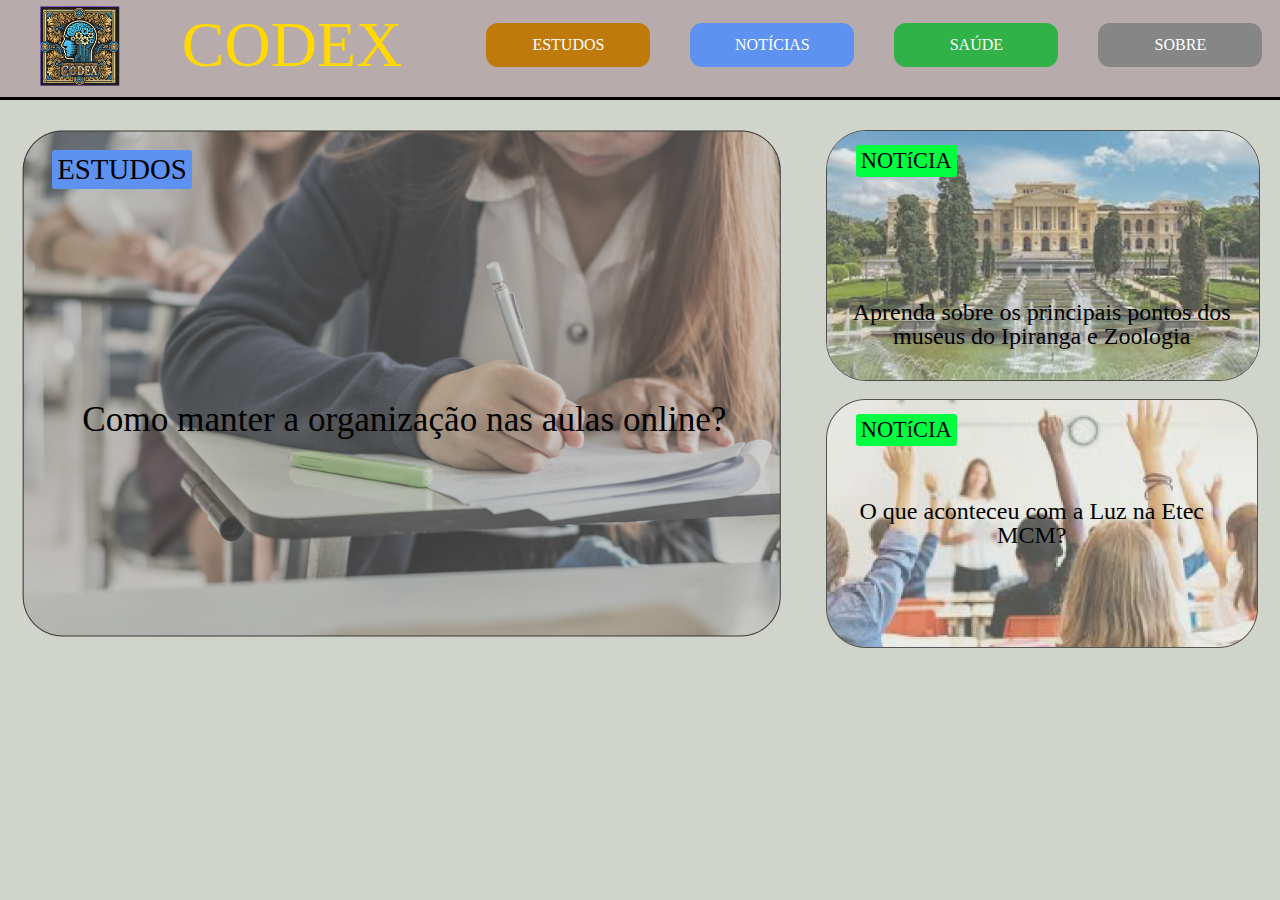
<file: index.html>
<!DOCTYPE html>
<html lang="pt-br">
<head>
    <meta charset="UTF-8">
    <meta name="viewport" content="width=device-width, initial-scale=1.0">
    <title>CODAX</title>
    <link rel="stylesheet" href="reset.css">
    <link rel="stylesheet" href="style.css">
    
</head>
<body>
        <header>
            <div class="cabecalho">
                <div class="logos">
                    <a href="index.html" class="logo">
                        <img src="img/logo.png" alt="logo CODAX" class="imag">
                    </a>
                    <a href="index.html">
                        <div class="codax">
                            <h1>CODEX</h1>
                        </div>
                    </a>
                </div>
                <div class="titulos">
                    <a class="estudoshtml" href="titulos/estudos.html">
                        <div class="estudos">
                            <h1>ESTUDOS</h1>
                        </div>
                    </a>
                    <a class="noticiashmtl" href="titulos/noticias.html">
                    <div class="noticais">
                        <h1>NOTÍCIAS</h1>
                    </div>
                    </a>
                    <a class="saudehtml" href="titulos/saude.html">
                    <div class="saude">
                        <h1>SAÚDE</h1>
                    </div>
                    </a>
                    <a class="sobrehtml" href="sobre.html">
                        <div class="sobre">
                            <h1>SOBRE</h1>
                        </div>
                    </a>
                </div>
            </div>
            
            <hr>
        </header>
    <div class="spacetop"></div>
    <main>
        <div class="notg">
            <a href="noticias/org.html">
                <img src="img/noti.png" alt="notic" class="nbig">
                <p class="tnbig">ESTUDOS</p>
                <p class="online">Como manter a organização nas aulas online?</p>
            </a>
        </div>
        <div class="notp">
            <div class="not1p">
                <a href="noticias/visita.html">
                    <img src="img/ipiranga.jpg" alt="notic" class="n1p">
                    <p class="tn1p">NOTíCIA</p>
                    <p class="visita">Aprenda sobre os principais pontos dos museus do Ipiranga e Zoologia</p>
                </a>
            </div>
            <div class="not2p">
                <a href="noticias/luz.html">
                    <img src="img/cell.png" alt="notic" class="n2p">
                    <p class="tn2p">NOTíCIA</p>
                    <p class="apagar">O que aconteceu com a Luz na Etec MCM?</p>
                </a>
            </div>
        </div>
    </main>
    
</body>
</html>
</file>
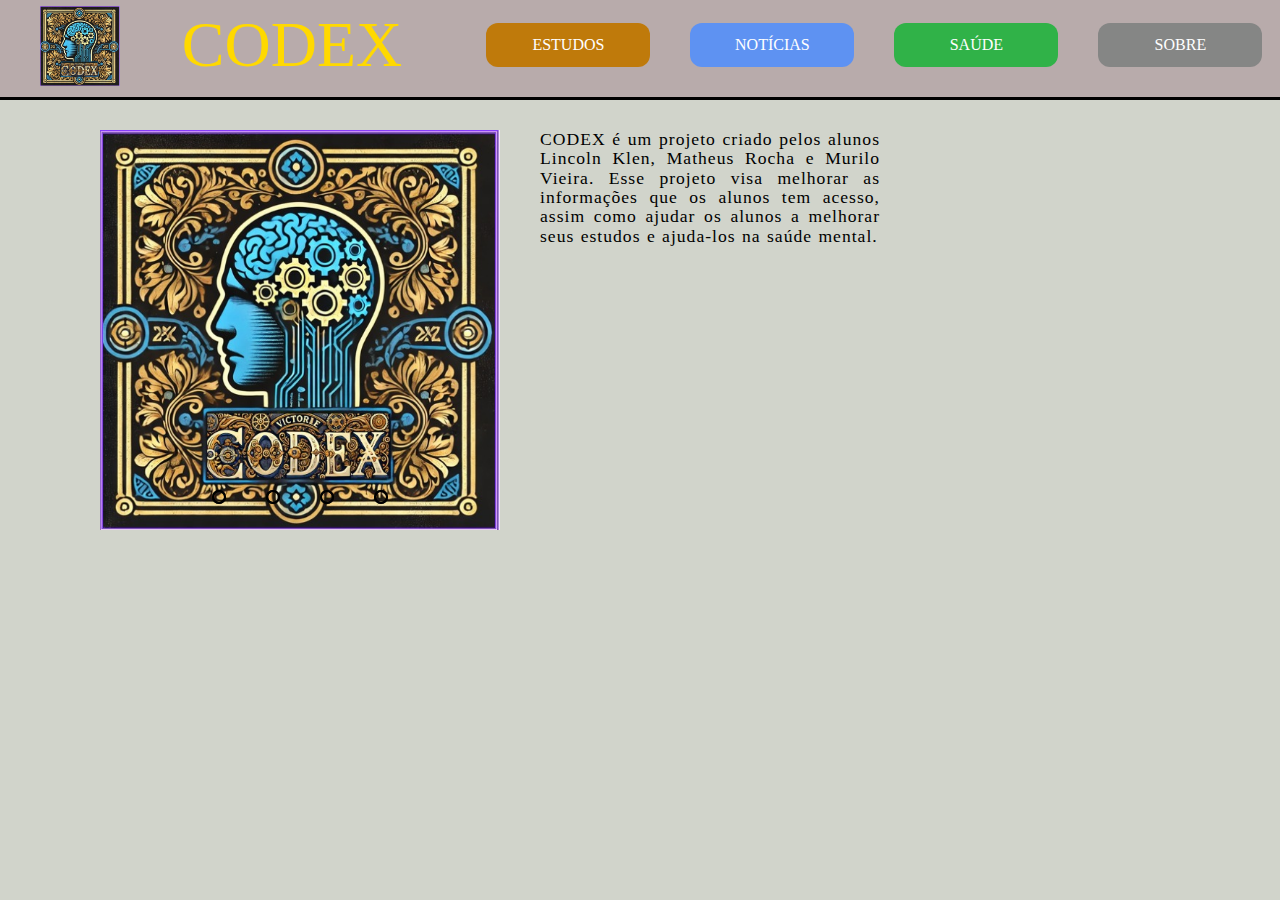
<file: sobre.html>
<!DOCTYPE html>
<html lang="pt-br">
<head>
    <meta charset="UTF-8">
    <meta name="viewport" content="width=device-width, initial-scale=1.0">
    <title>CODAX</title>
    <link rel="stylesheet" href="reset.css">
    <link rel="stylesheet" href="sobre.css">
    
</head>
<body>
    <header>
        <div class="cabecalho">
            <div class="logos">
                <a href="index.html">
                    <img src="img/logo.png" alt="logo CODAX" class="imag">
                </a>
                <a href="index.html">
                    <div class="codax">
                        <h1>CODEX</h1>
                    </div>
                </a>
            </div>
            <div class="titulos">
                <a class="estudoshtml" href="titulos/estudos.html">
                    <div class="estudos">
                        <h1>ESTUDOS</h1>
                    </div>
                </a>
                <a class="noticiashmtl" href="titulos/noticias.html">
                <div class="noticais">
                    <h1>NOTÍCIAS</h1>
                </div>
                </a>
                <a class="saudehtml" href="titulos/saude.html">
                <div class="saude">
                    <h1>SAÚDE</h1>
                </div>
                </a>
                <a class="sobrehtml" href="sobre.html">
                    <div class="sobre">
                        <h1>SOBRE</h1>
                    </div>
                </a>
            </div>
        </div>
        <hr>
    </header>
    <div class="spacetop"></div>
    <div class="fle">
        <div class="slider">
            <div class="slides">
                <input type="radio" name="radio-btn" id="radio1">
                <input type="radio" name="radio-btn" id="radio2">
                <input type="radio" name="radio-btn" id="radio3">
                <input type="radio" name="radio-btn" id="radio4">

                <div class="slide first">
                    <img src="img/logo.png" alt="l">
                    <p>CODEX é um projeto criado pelos alunos Lincoln Klen, Matheus Rocha e Murilo Vieira. Esse projeto visa melhorar as informações que os alunos tem acesso, assim como ajudar os alunos a melhorar seus estudos e ajuda-los na saúde mental.</p>
                </div>
                <div class="slide">
                    <img src="img/mur.jpg" alt="m">
                    <p>Meu nome é Murilo Vieira Alves, nascido na cidade de Ribeirão Pires em 2008. Tenho 16 anos de idade e estudo na Etec Maria Cristina Medeiros, onde estou no segundo ano do curso de Administração Integrado ao Ensino Médio. Gosto de jogos de tabuleiro e de jogos virtuais de sobrevivência. Quero seguir a carreira de veterinário silvestre e faço parte do projeto de PI conhecido como Codex.</p>

                </div>
                <div class="slide">
                    <img src="img/lincoln.jpg" alt="me">
                        <p>Olá, eu sou Lincoln Ryan Klen, também sou do 2° de ADM. Sou um entusiasta de geopolítica, história e um corinthiano fanático.  Gosto de ler livros, jogo videogames e trabalhos manuais. Em um futuro, pretendo servir ao exército.</p>
                    
                </div>
                <div class="slide">
                    <img src="img/ma.enc" alt="ma">
                    <p> Sou Matheus Rocha, tenho 16 anos, estou no 2 ano de ADM na Etec Maria Cristina Medeiros. Amo muito a áreas de exatas e fazer esse projeto é algo que gosto muito. Gosto de ver jogos de futebol, assim como também de jogar jogos virtuais.</p>
                </div>

                <div class="navigation-auto">
                    <div class="auto-btn1"></div>
                    <div class="auto-btn2"></div>
                    <div class="auto-btn3"></div>
                    <div class="auto-btn4"></div>
                </div>

            </div>

            <div class="manual-navigation">
                <label for="radio1" class="manual-btn"></label>
                <label for="radio2" class="manual-btn"></label>
                <label for="radio3" class="manual-btn"></label>
                <label for="radio4" class="manual-btn"></label>
            </div>

        </div>

    </div>
    <script src="script.js"></script>
</body>
</html>
</file>
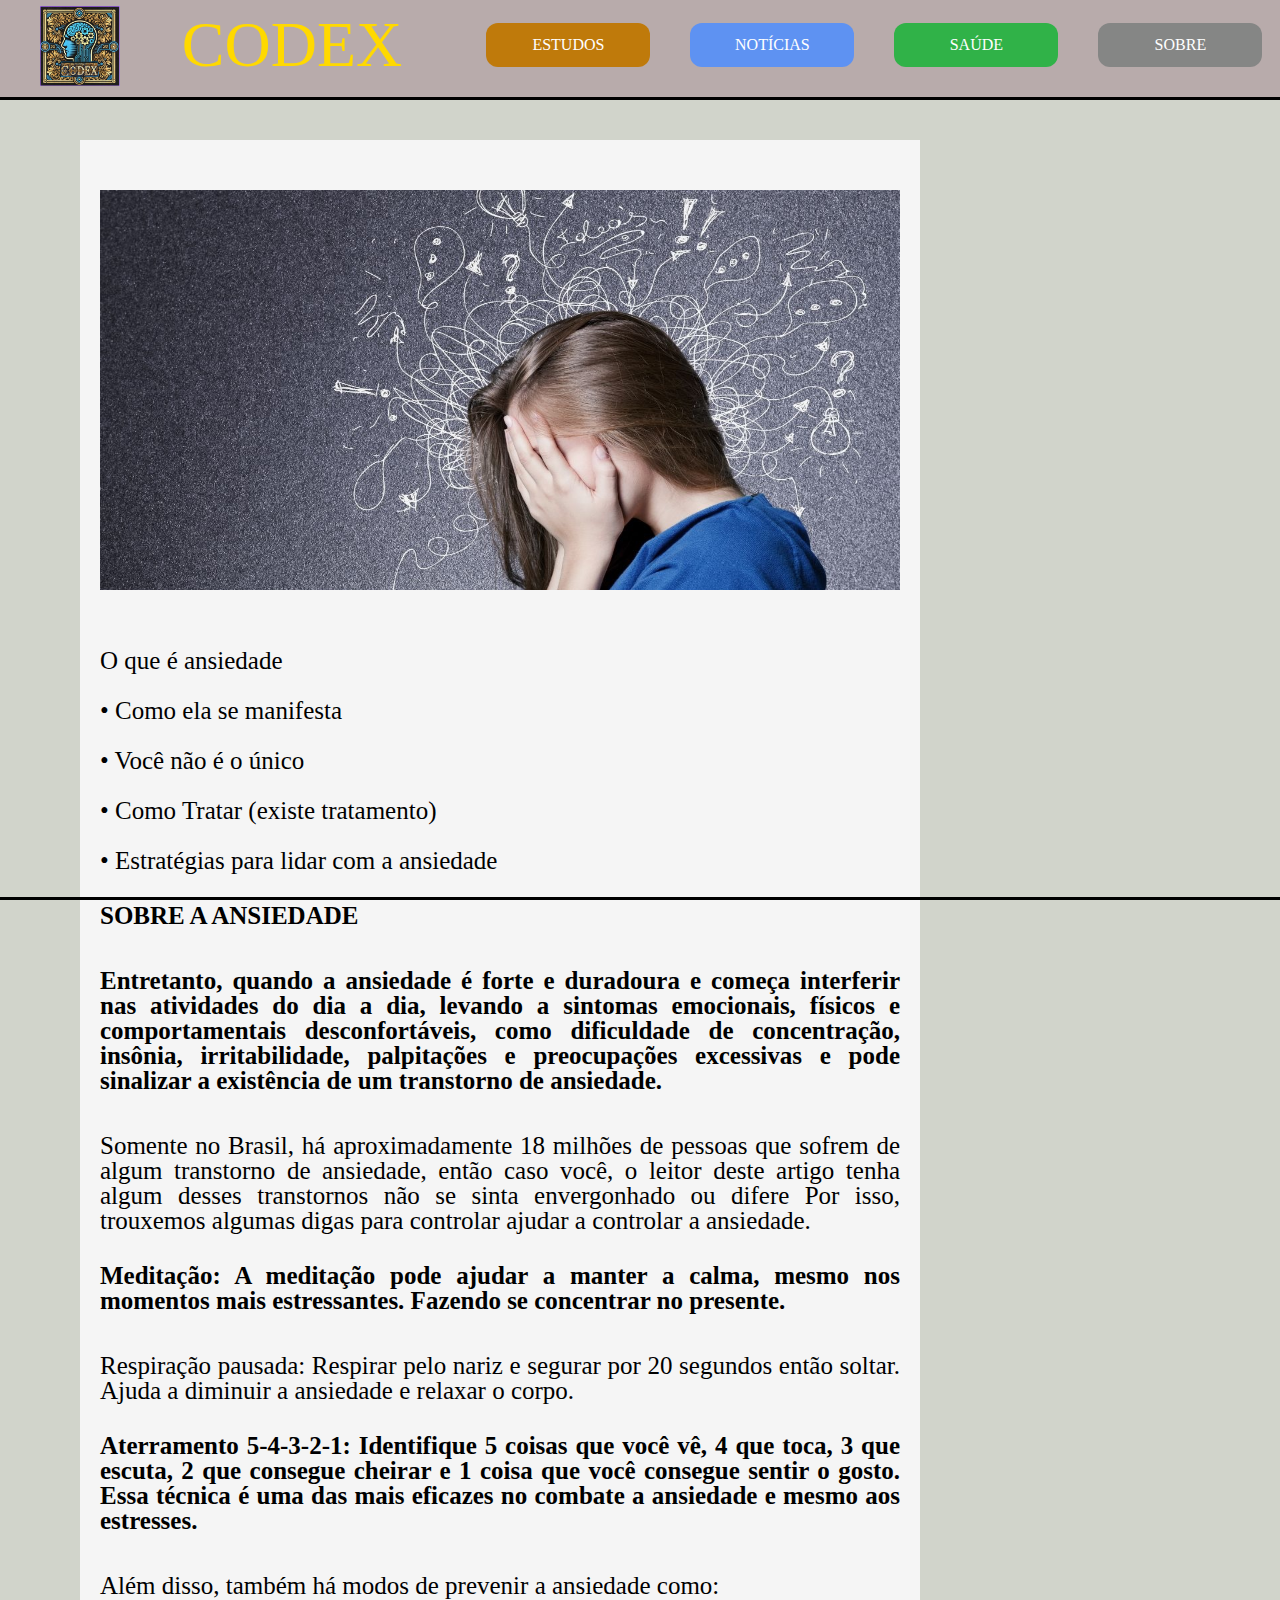
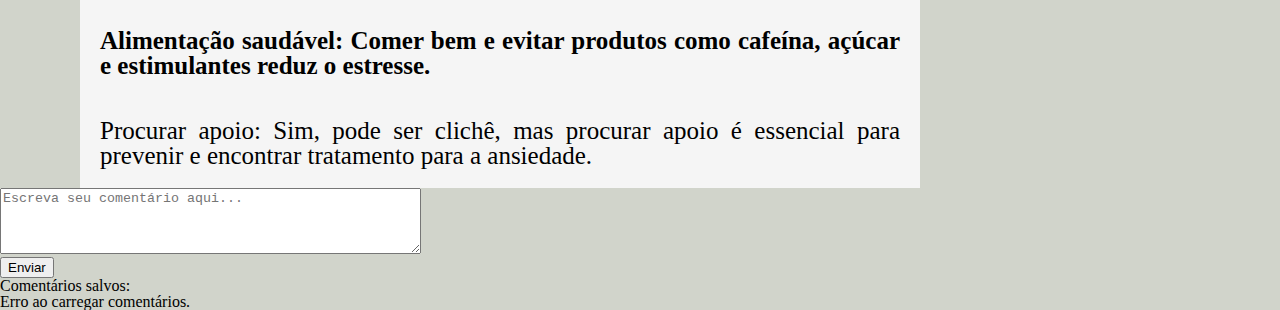
<file: noticias/Ansiedade.html>
<!DOCTYPE html>
<html lang="pt-br">
<head>
    <meta charset="UTF-8">
    <meta name="viewport" content="width=device-width, initial-scale=1.0">
    <title>CODAX</title>
    <link rel="stylesheet" href="../reset.css">
    <link rel="stylesheet" href="org.css">
    
</head>
<body>
    <header>
        <div class="cabecalho">
            <div class="logos">
                <a href="../index.html">
                    <img src="../img/logo.png" alt="logo CODAX" class="imag">
                </a>
                <a href="../index.html">
                    <div class="codax">
                        <h1>CODEX</h1>
                    </div>
                </a>
            </div>
            <div class="titulos">
                <a class="estudoshtml" href="../titulos/estudos.html">
                    <div class="estudos">
                        <h1>ESTUDOS</h1>
                    </div>
                </a>
                <a class="noticiashmtl" href="../titulos/noticias.html">
                <div class="noticais">
                    <h1>NOTÍCIAS</h1>
                </div>
                </a>
                <a class="saudehtml" href="../titulos/saude.html">
                <div class="saude">
                    <h1>SAÚDE</h1>
                </div>
                </a>
                <a class="sobrehtml" href="../sobre.html">
                    <div class="sobre">
                        <h1>SOBRE</h1>
                    </div>
                </a>
            </div>
        </div>
        
        <hr class="hre">
    </header>
    <div class="spacetop"></div>

    <main>
        <div class="background">
                <img src="../img/ANsiedade.jpg" alt="ipi" class="ipp">
                <p class="text">
                    <br>O que é ansiedade <br>
                    <br>• Como ela se manifesta <br>
                    <br>• Você não é o único <br>
                    <br>• Como Tratar (existe tratamento) <br>
                   <br> • Estratégias para lidar com a ansiedade <br>
                </p>
                <p class="qw"> SOBRE A ANSIEDADE</p>
                <p class="q"> Entretanto, quando a ansiedade é forte e duradoura e começa interferir nas atividades
                    do dia a dia, levando a sintomas emocionais, físicos e comportamentais
                    desconfortáveis, como dificuldade de concentração, insônia, irritabilidade, palpitações
                    e preocupações excessivas e pode sinalizar a existência de um transtorno de
                    ansiedade. </p>
                <p>Somente no Brasil, há aproximadamente 18 milhões de pessoas que sofrem de algum
                    transtorno de ansiedade, então caso você, o leitor deste artigo tenha algum desses
                    transtornos não se sinta envergonhado ou difere
                    Por isso, trouxemos algumas <strong>digas para controlar ajudar a controlar a ansiedade.<strong>
                </p>
                <p class="q"> Meditação: A meditação pode ajudar a manter a calma, mesmo nos momentos mais
                    estressantes. Fazendo se concentrar no presente.</p>
                <p>Respiração pausada: Respirar pelo nariz e segurar por 20 segundos então soltar.
                    Ajuda a diminuir a ansiedade e relaxar o corpo.</p>
                <p class="q"> Aterramento 5-4-3-2-1: Identifique 5 coisas que você vê, 4 que toca, 3 que escuta, 2
                    que consegue cheirar e 1 coisa que você consegue sentir o gosto. Essa técnica é
                    uma das mais eficazes no combate a ansiedade e mesmo aos estresses. </p>
                <p><strong>Além disso, também há modos de prevenir a ansiedade como: <strong>
                </p>
                <p class="q">Alimentação saudável: Comer bem e evitar produtos como cafeína, açúcar e
                    estimulantes reduz o estresse.</p>
                <p>Procurar apoio: Sim, pode ser clichê, mas procurar apoio é essencial para prevenir e
                    encontrar tratamento para a ansiedade.</p>
        </div>

    </main>
    <hr class="l2">

    <div class="comentarios">
            <form onsubmit="enviarComentario(event)">
            <textarea class="textt" id="comentario" rows="4" cols="50" placeholder="Escreva seu comentário aqui..." required></textarea><br>
            <button class="but" type="submit">Enviar</button>
            </form>
            <div class="f">
                <h2 class="come">Comentários salvos:</h2>
                <pre class="pr" id="comentarios"></pre>
            </div>
    </div>
    <script src="../scripts/org.js"></script>
</body>
</html>
</file>
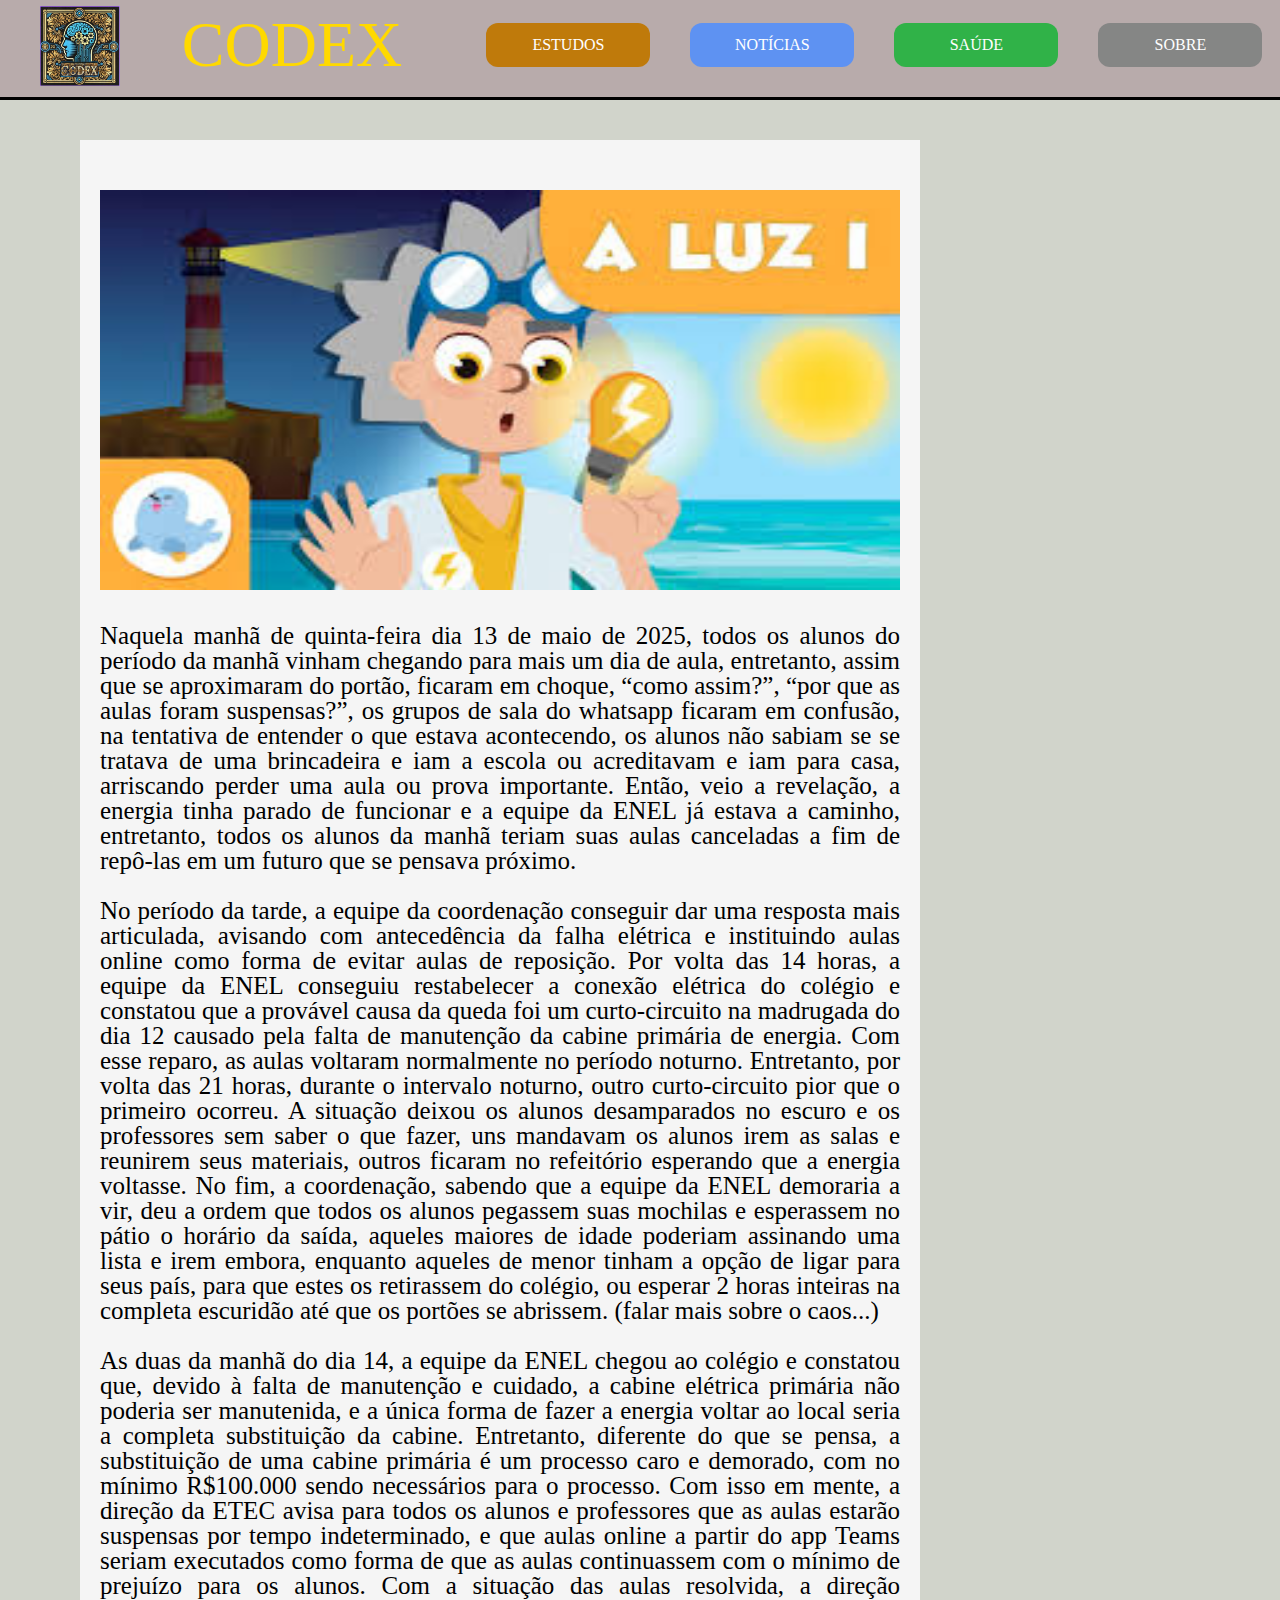
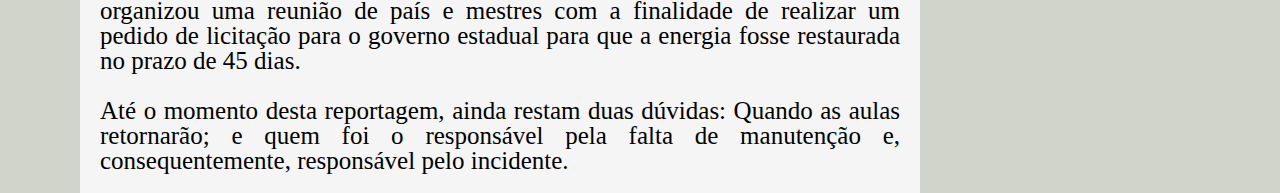
<file: noticias/luz.html>
<!DOCTYPE html>
<html lang="pt-br">
<head>
    <meta charset="UTF-8">
    <meta name="viewport" content="width=device-width, initial-scale=1.0">
    <title>CODAX</title>
    <link rel="stylesheet" href="../reset.css">
    <link rel="stylesheet" href="luz.css">
    
</head>
<body>
    <header>
        <div class="cabecalho">
            <div class="logos">
                <a href="../index.html">
                    <img src="../img/logo.png" alt="logo CODAX" class="imag">
                </a>
                <a href="../index.html">
                    <div class="codax">
                        <h1>CODEX</h1>
                    </div>
                </a>
            </div>
            <div class="titulos">
                <a class="estudoshtml" href="../titulos/estudos.html">
                    <div class="estudos">
                        <h1>ESTUDOS</h1>
                    </div>
                </a>
                <a class="noticiashmtl" href="../titulos/noticias.html">
                <div class="noticais">
                    <h1>NOTÍCIAS</h1>
                </div>
                </a>
                <a class="saudehtml" href="../titulos/saude.html">
                <div class="saude">
                    <h1>SAÚDE</h1>
                </div>
                </a>
                <a class="sobrehtml" href="../sobre.html">
                    <div class="sobre">
                        <h1>SOBRE</h1>
                    </div>
                </a>
            </div>
        </div>
        
        <hr>
    </header>
    <div class="spacetop"></div>

    <main>
        <div class="background">
            <img src="../img/luz.jpg" alt="zoo" class="pp">
            
            <p>Naquela manhã de quinta-feira dia 13 de maio de 2025, todos os alunos do período da manhã vinham chegando para mais um dia de aula, entretanto, assim que se aproximaram do portão, ficaram em choque, “como assim?”, “por que as aulas foram suspensas?”, os grupos de sala do whatsapp ficaram em confusão, na tentativa de entender o que estava acontecendo, os alunos não sabiam se se tratava de uma brincadeira e iam a escola ou acreditavam e iam para casa, arriscando perder uma aula ou prova importante.  Então, veio a revelação, a energia tinha parado de funcionar e a equipe da ENEL já estava a caminho, entretanto, todos os alunos da manhã teriam suas aulas canceladas a fim de repô-las em um futuro que se pensava próximo.  
                <br>
                <br>
                No período da tarde, a equipe da coordenação conseguir dar uma resposta mais articulada, avisando com antecedência da falha elétrica e instituindo aulas online como forma de evitar aulas de reposição. Por volta das 14 horas, a equipe da ENEL conseguiu restabelecer a conexão elétrica do colégio e constatou que a provável causa da queda foi um curto-circuito na madrugada do dia 12 causado pela falta de manutenção da cabine primária de energia. Com esse reparo, as aulas voltaram normalmente no período noturno. Entretanto, por volta das 21 horas, durante o intervalo noturno, outro curto-circuito pior que o primeiro ocorreu. A situação deixou os alunos desamparados no escuro e os professores sem saber o que fazer, uns mandavam os alunos irem as salas e reunirem seus materiais, outros ficaram no refeitório esperando que a energia voltasse. No fim, a coordenação, sabendo que a equipe da ENEL demoraria a vir, deu a ordem que todos os alunos pegassem suas mochilas e esperassem no pátio o horário da saída, aqueles maiores de idade poderiam assinando uma lista e irem embora, enquanto aqueles de menor tinham a opção de ligar para seus país, para que estes os retirassem do colégio, ou esperar 2 horas inteiras na completa escuridão até que os portões se abrissem.  (falar mais sobre o caos...) 
                <br>
                <br>
                As duas da manhã do dia 14, a equipe da ENEL chegou ao colégio e constatou que, devido à falta de manutenção e cuidado, a cabine elétrica primária não poderia ser manutenida, e a única forma de fazer a energia voltar ao local seria a completa substituição da cabine. Entretanto, diferente do que se pensa, a substituição de uma cabine primária é um processo caro e demorado, com no mínimo R$100.000 sendo necessários para o processo. Com isso em mente, a direção da ETEC avisa para todos os alunos e professores que as aulas estarão suspensas por tempo indeterminado, e que aulas online a partir do app Teams seriam executados como forma de que as aulas continuassem com o mínimo de prejuízo para os alunos.  Com a situação das aulas resolvida, a direção organizou uma reunião de país e mestres com a finalidade de realizar um pedido de licitação para o governo estadual para que a energia fosse restaurada no prazo de 45 dias.  
                <br>
                <br>
                Até o momento desta reportagem, ainda restam duas dúvidas: Quando as aulas retornarão; e quem foi o responsável pela falta de manutenção e, consequentemente, responsável pelo incidente.
            </p>
    </div>
    </main>
</body>
</html>
</file>
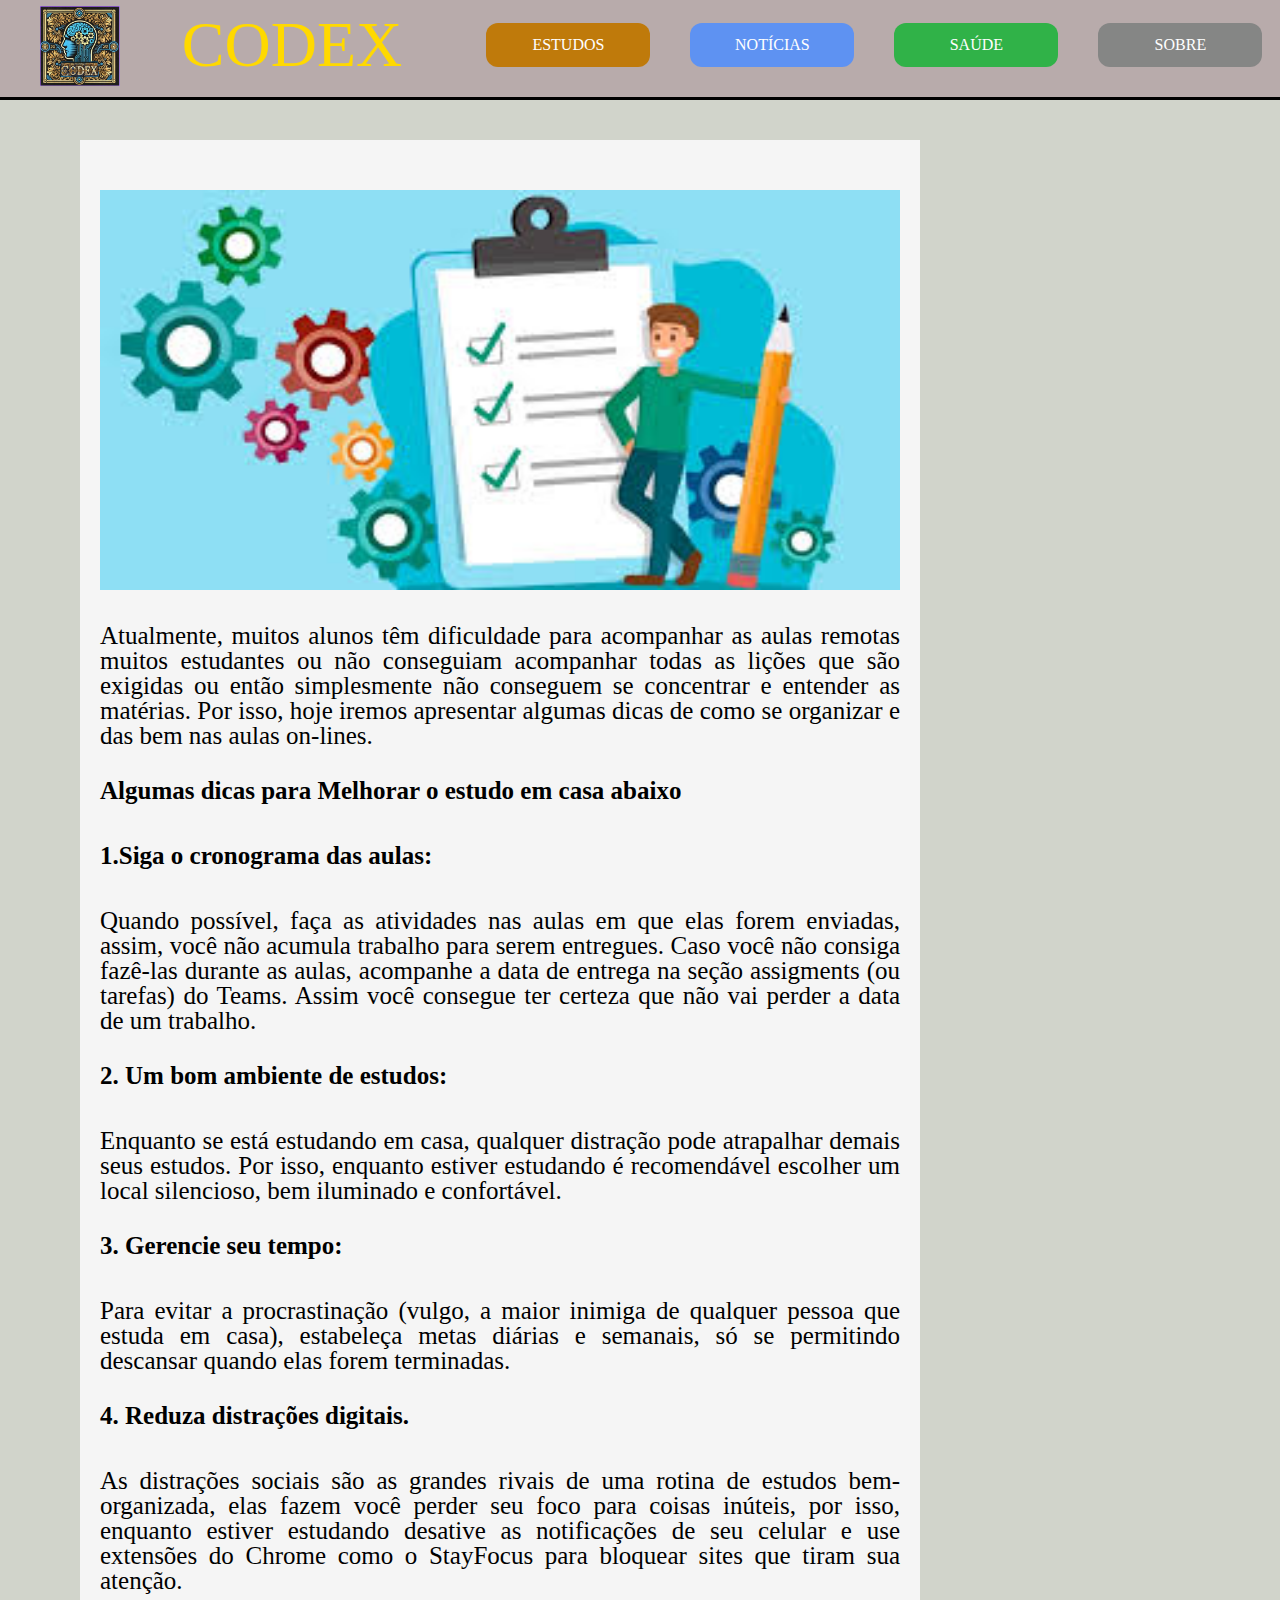
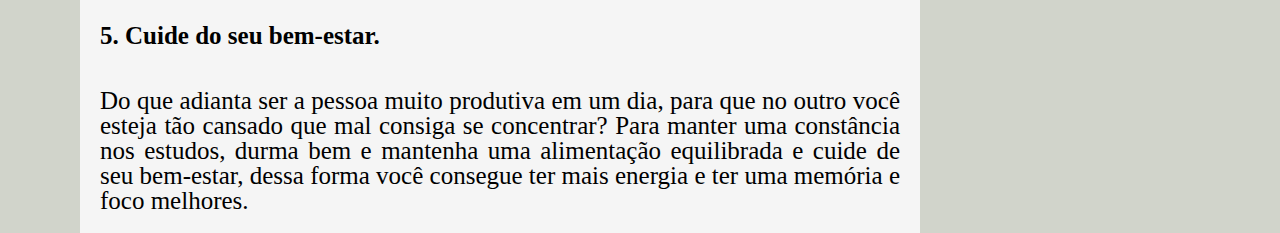
<file: noticias/org.html>
<!DOCTYPE html>
<html lang="pt-br">
<head>
    <meta charset="UTF-8">
    <meta name="viewport" content="width=device-width, initial-scale=1.0">
    <title>CODAX</title>
    <link rel="stylesheet" href="../reset.css">
    <link rel="stylesheet" href="org.css">
    
</head>
<body>
    <header>
        <div class="cabecalho">
            <div class="logos">
                <a href="../index.html">
                    <img src="../img/logo.png" alt="logo CODAX" class="imag">
                </a>
                <a href="../index.html">
                    <div class="codax">
                        <h1>CODEX</h1>
                    </div>
                </a>
            </div>
            <div class="titulos">
                <a class="estudoshtml" href="../titulos/estudos.html">
                    <div class="estudos">
                        <h1>ESTUDOS</h1>
                    </div>
                </a>
                <a class="noticiashmtl" href="../titulos/noticias.html">
                <div class="noticais">
                    <h1>NOTÍCIAS</h1>
                </div>
                </a>
                <a class="saudehtml" href="../titulos/saude.html">
                <div class="saude">
                    <h1>SAÚDE</h1>
                </div>
                </a>
                <a class="sobrehtml" href="../sobre.html">
                    <div class="sobre">
                        <h1>SOBRE</h1>
                    </div>
                </a>
            </div>
        </div>
        
        <hr>
    </header>
    <div class="spacetop"></div>

    <main>
        <div class="background">
                <img src="../img/org.jpg" alt="ipi" class="ipp">
                <p class="text">
                    Atualmente, muitos alunos têm dificuldade para acompanhar as aulas remotas muitos estudantes ou não conseguiam acompanhar todas as lições que são exigidas ou então simplesmente não conseguem se concentrar e entender as matérias. Por isso, hoje iremos apresentar algumas dicas de como se organizar e das bem nas aulas on-lines.  
                </p>
                <p class="qw"> Algumas dicas para Melhorar o estudo em casa abaixo </p>
                <p class="q">1.Siga o cronograma das aulas: </p>
                <p>Quando possível, faça as atividades nas aulas em que elas forem enviadas, assim, você não acumula trabalho para serem entregues. Caso você não consiga fazê-las durante as aulas, acompanhe a data de entrega na seção assigments (ou tarefas) do Teams. Assim você consegue ter certeza que não vai perder a data de um trabalho. </p>
                <p class="q"> 2. Um bom ambiente de estudos: </p>
                <p>Enquanto se está estudando em casa, qualquer distração pode atrapalhar demais seus estudos. Por isso, enquanto estiver estudando é recomendável escolher um local silencioso, bem iluminado e confortável.  </p>
                <p class="q"> 3. Gerencie seu tempo: </p>
                <p>Para evitar a procrastinação (vulgo, a maior inimiga de qualquer pessoa que estuda em casa), estabeleça metas diárias e semanais, só se permitindo descansar quando elas forem terminadas.  </p>
                <p class="q"> 4. Reduza distrações digitais. </p>
                <p>As distrações sociais são as grandes rivais de uma rotina de estudos bem-organizada, elas fazem você perder seu foco para coisas inúteis, por isso, enquanto estiver estudando desative as notificações de seu celular e use extensões do Chrome como o StayFocus para bloquear sites que tiram sua atenção. 
                </p>
                <p class="q">5. Cuide do seu bem-estar. </p>
                <p>Do que adianta ser a pessoa muito produtiva em um dia, para que no outro você esteja tão cansado que mal consiga se concentrar? Para manter uma constância nos estudos, durma bem e mantenha uma alimentação equilibrada e cuide de seu bem-estar, dessa forma você consegue ter mais energia e ter uma memória e foco melhores.</p>
        </div>

    </main>
</body>
</html>
</file>
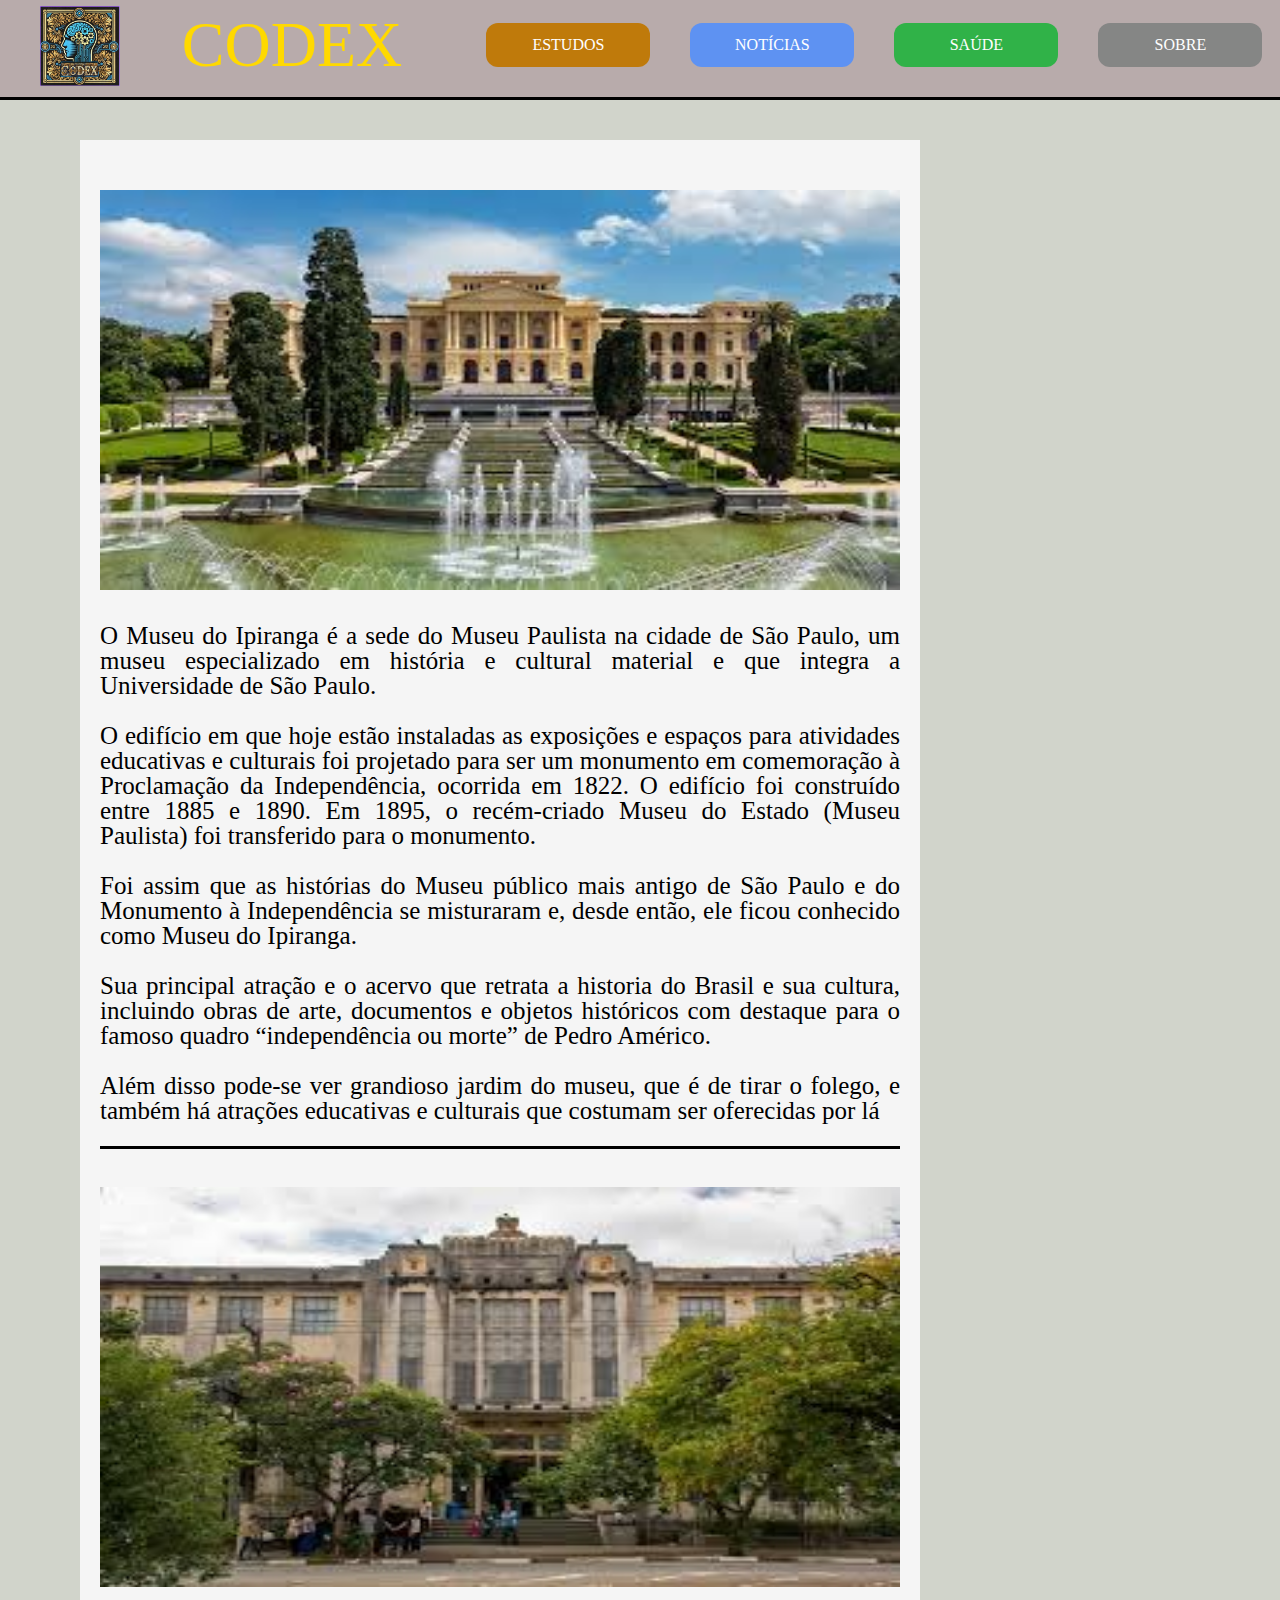
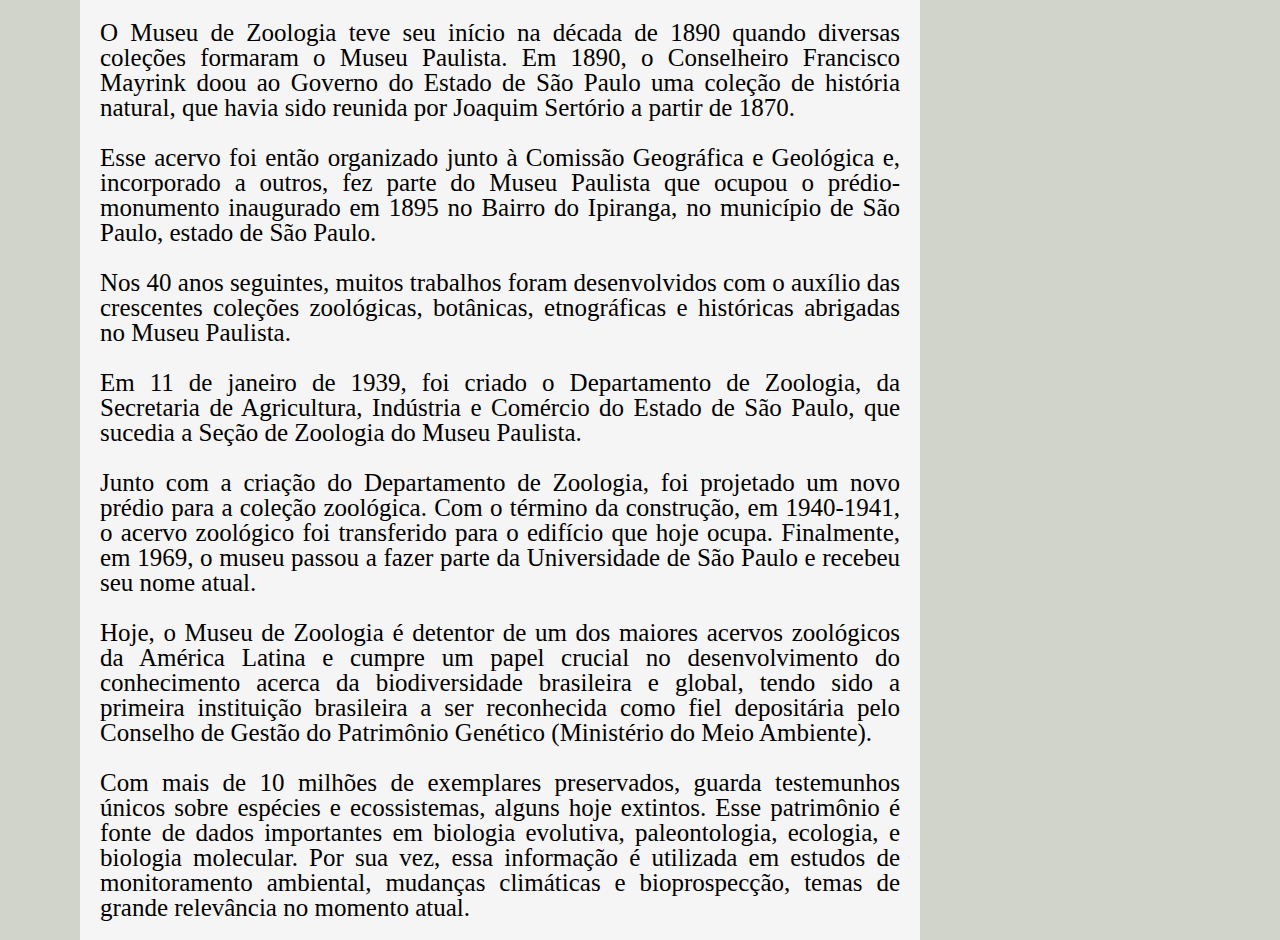
<file: noticias/visita.html>
<!DOCTYPE html>
<html lang="pt-br">
<head>
    <meta charset="UTF-8">
    <meta name="viewport" content="width=device-width, initial-scale=1.0">
    <title>CODAX</title>
    <link rel="stylesheet" href="../reset.css">
    <link rel="stylesheet" href="visita.css">
    
</head>
<body>
    <header>
        <div class="cabecalho">
            <div class="logos">
                <a href="../index.html">
                    <img src="../img/logo.png" alt="logo CODAX" class="imag">
                </a>
                <a href="../index.html">
                    <div class="codax">
                        <h1>CODEX</h1>
                    </div>
                </a>
            </div>
            <div class="titulos">
                <a class="estudoshtml" href="../titulos/estudos.html">
                    <div class="estudos">
                        <h1>ESTUDOS</h1>
                    </div>
                </a>
                <a class="noticiashmtl" href="../titulos/noticias.html">
                <div class="noticais">
                    <h1>NOTÍCIAS</h1>
                </div>
                </a>
                <a class="saudehtml" href="../titulos/saude.html">
                <div class="saude">
                    <h1>SAÚDE</h1>
                </div>
                </a>
                <a class="sobrehtml" href="../sobre.html">
                    <div class="sobre">
                        <h1>SOBRE</h1>
                    </div>
                </a>
            </div>
        </div>
        
        <hr class="qw">
    </header>
    <div class="spacetop"></div>

    <main>
        <div class="background">
                <img src="../img/ipiranga.jpg" alt="ipi" class="ipp">
                <p class="text">
                    O Museu do Ipiranga é a sede do Museu
                    Paulista na cidade de São Paulo, um museu
                    especializado em história e cultural material e
                    que integra a Universidade de São Paulo.<br><br>

                        O edifício em que hoje estão instaladas as
                    exposições e espaços para atividades
                    educativas e culturais foi projetado para ser
                    um monumento em comemoração à
                    Proclamação da Independência, ocorrida em
                    1822. O edifício foi construído entre 1885 e
                    1890. Em 1895, o recém-criado Museu do
                    Estado (Museu Paulista) foi transferido para o
                    monumento.<br><br>

                        Foi assim que as histórias do Museu público
                    mais antigo de São Paulo e do Monumento à
                    Independência se misturaram e, desde então,
                    ele ficou conhecido como Museu do Ipiranga.<br><br>

                        Sua principal atração e o acervo que retrata a
                    historia do Brasil e sua cultura, incluindo
                    obras de arte, documentos e objetos
                    históricos com destaque para o famoso
                    quadro “independência ou morte” de Pedro
                    Américo. <br><br>

                        Além disso pode-se ver grandioso jardim do
                    museu, que é de tirar o folego, e também há
                    atrações educativas e culturais que
                    costumam ser oferecidas por lá
                
                </p>
                <hr class="qp">
                

                <img src="../img/zoologia.jpg" alt="zoo" class="pp">
                
                <p>O Museu de Zoologia teve seu início na década de 1890
                    quando diversas coleções formaram o Museu Paulista. Em
                    1890, o Conselheiro Francisco Mayrink doou ao Governo do
                    Estado de São Paulo uma coleção de história natural, que
                    havia sido reunida por Joaquim Sertório a partir de 1870.
                    <br>
                    <br>
                    Esse acervo foi então organizado junto à Comissão
                    Geográfica e Geológica e, incorporado a outros, fez parte do
                    Museu Paulista que ocupou o prédio-monumento
                    inaugurado em 1895 no Bairro do Ipiranga, no município de
                    São Paulo, estado de São Paulo.
                    <br>
                    <br>
                    Nos 40 anos seguintes, muitos trabalhos foram
                    desenvolvidos com o auxílio das crescentes coleções
                    zoológicas, botânicas, etnográficas e históricas abrigadas no
                    Museu Paulista.
                    <br>
                    <br>
                    Em 11 de janeiro de 1939, foi criado o Departamento de
                    Zoologia, da Secretaria de Agricultura, Indústria e Comércio
                    do Estado de São Paulo, que sucedia a Seção de Zoologia do
                    Museu Paulista.
                    <br>
                    <br>
                    Junto com a criação do Departamento de Zoologia, foi
                    projetado um novo prédio para a coleção zoológica. Com o
                    término da construção, em 1940-1941, o acervo zoológico foi
                    transferido para o edifício que hoje ocupa. Finalmente, em
                    1969, o museu passou a fazer parte da Universidade de São
                    Paulo e recebeu seu nome atual.
                    <br>
                    <br>
                    Hoje, o Museu de Zoologia é detentor de um dos maiores
                    acervos zoológicos da América Latina e cumpre um papel
                    crucial no desenvolvimento do conhecimento acerca da
                    biodiversidade brasileira e global, tendo sido a primeira
                    instituição brasileira a ser reconhecida como fiel depositária
                    pelo Conselho de Gestão do Patrimônio Genético (Ministério
                    do Meio Ambiente).
                    <br>
                    <br> 
                    Com mais de 10 milhões de exemplares
                    preservados, guarda testemunhos únicos sobre espécies e
                    ecossistemas, alguns hoje extintos. Esse patrimônio é fonte
                    de dados importantes em biologia evolutiva, paleontologia,
                    ecologia, e biologia molecular. Por sua vez, essa informação
                    é utilizada em estudos de monitoramento ambiental,
                    mudanças climáticas e bioprospecção, temas de grande
                    relevância no momento atual.
                </p>
        </div>
    </main>
</body>
</html>
</file>
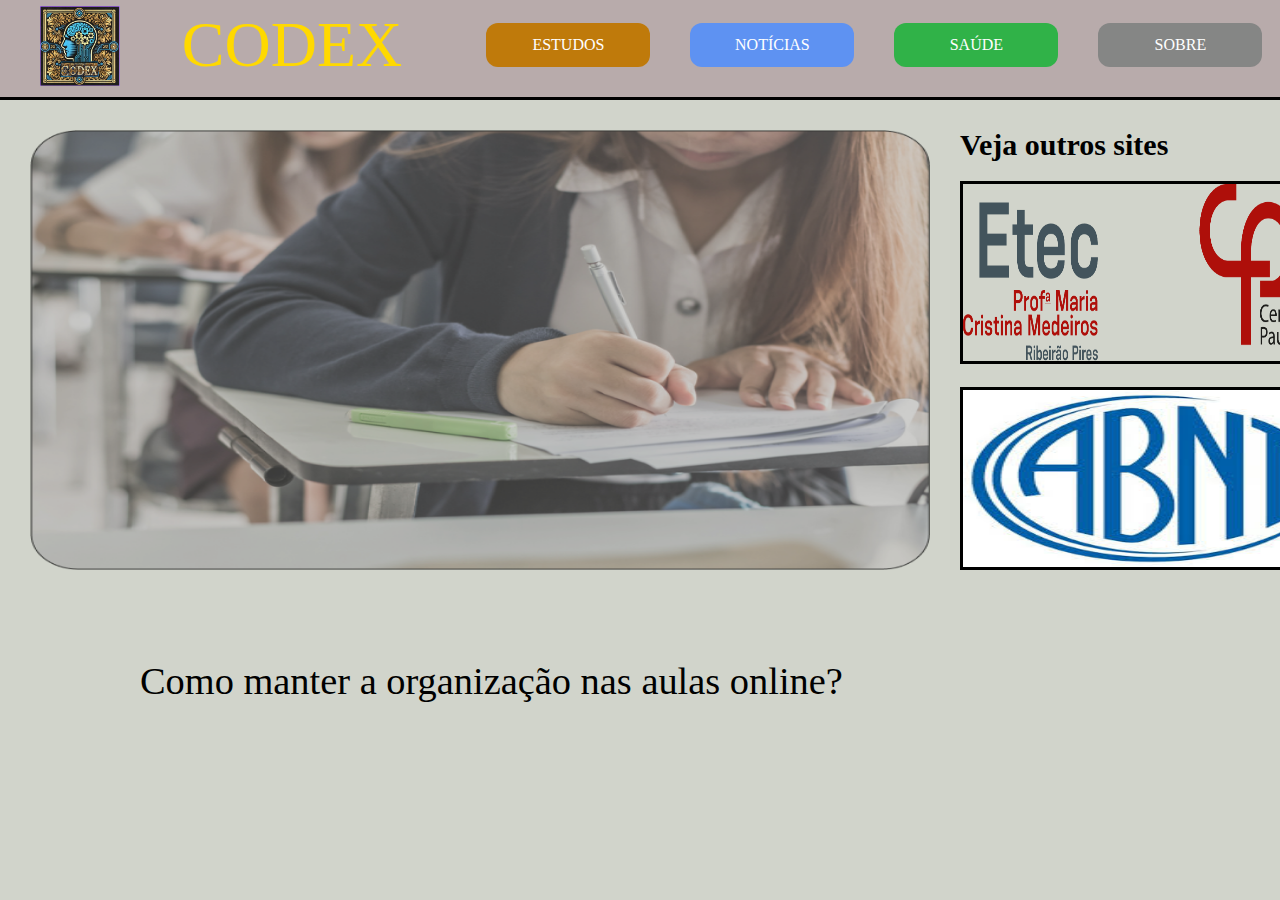
<file: titulos/estudos.html>
<!DOCTYPE html>
<html lang="pt-br">
<head>
    <meta charset="UTF-8">
    <meta name="viewport" content="width=device-width, initial-scale=1.0">
    <title>CODAX</title>
    <link rel="stylesheet" href="../reset.css">
    <link rel="stylesheet" href="estudos.css">
    
</head>
<body>
    <header>
        <div class="cabecalho">
            <div class="logos">
                <a href="../index.html">
                    <img src="../img/logo.png" alt="logo CODAX" class="imag">
                </a>
                <a href="../index.html">
                    <div class="codax">
                        <h1>CODEX</h1>
                    </div>
                </a>
            </div>
            <div class="titulos">
                <a class="estudoshtml" href="estudos.html">
                    <div class="estudos">
                        <h1>ESTUDOS</h1>
                    </div>
                </a>
                <a class="noticiashmtl" href="noticias.html">
                <div class="noticais">
                    <h1>NOTÍCIAS</h1>
                </div>
                </a>
                <a class="saudehtml" href="saude.html">
                <div class="saude">
                    <h1>SAÚDE</h1>
                </div>
                </a>
                <a class="sobrehtml" href="../sobre.html">
                    <div class="sobre">
                        <h1>SOBRE</h1>
                    </div>
                </a>
            </div>
        </div>
        
        <hr>
    </header>
    <div class="spacetop"></div>

    <main>
        <div class="no">
            <a href="../noticias/org.html">
                <img src="../img/noti.png" alt="s" class="aaa">
                <p class="online">Como manter a organização nas aulas online?</p>
            </a>
            <div class="ca">
                <p>Veja outros sites</p>
                <a href="https://etecmcm.cps.sp.gov.br/">
                    <img src="../img/etec_mcm.png" alt="ss">
                </a>
                <a href="https://bkpsitecpsnew.blob.core.windows.net/uploadsitecps/sites/18/2022/08/ManualTCCEtecs_2022_2ed.pdf">
                    <img src="../img/abnt.jpg" alt="sss">
            </a>
           </div>
        </div>
    </main>
</body>
</html>
</file>
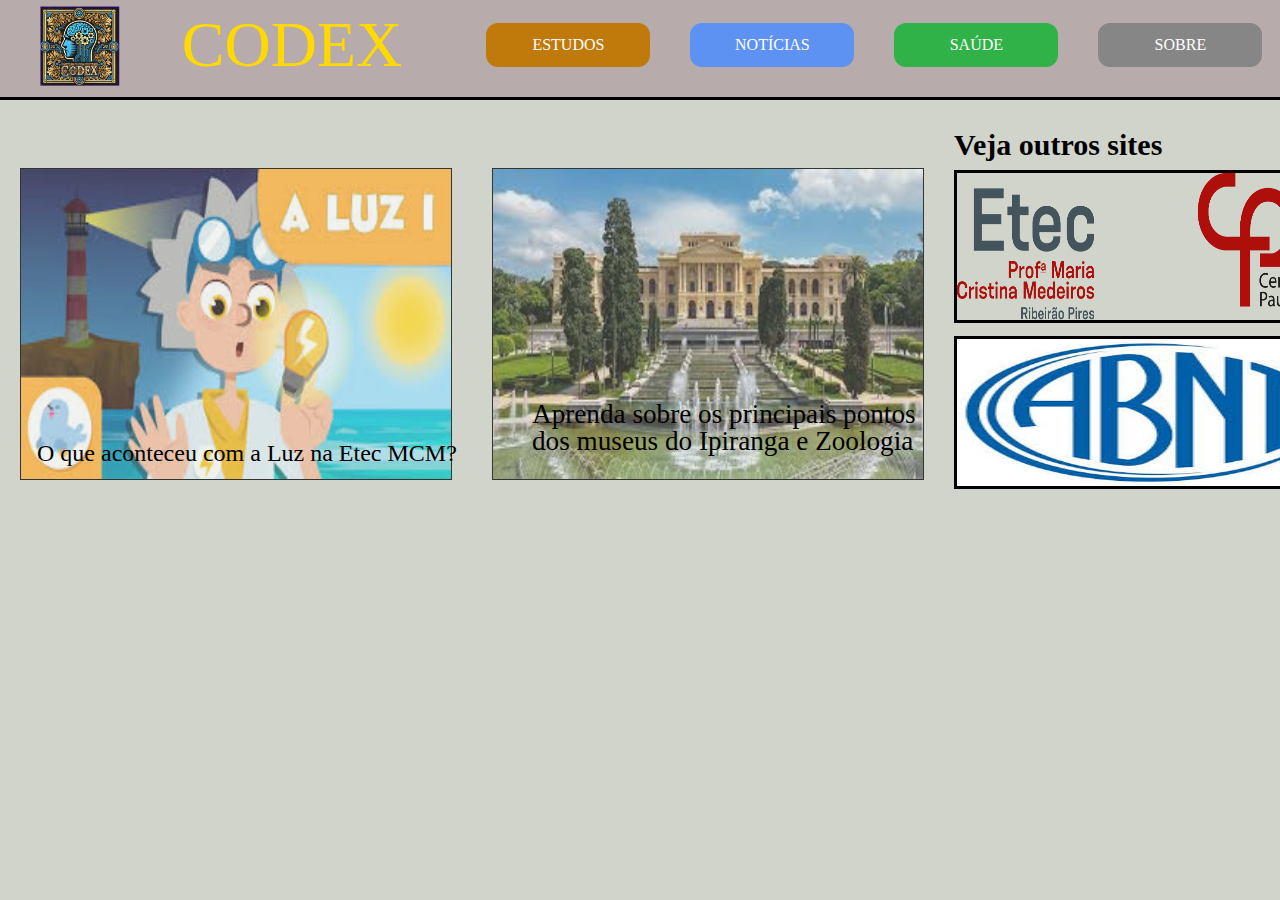
<file: titulos/noticias.html>
<!DOCTYPE html>
<html lang="pt-br">
<head>
    <meta charset="UTF-8">
    <meta name="viewport" content="width=device-width, initial-scale=1.0">
    <title>CODAX</title>
    <link rel="stylesheet" href="../reset.css">
    <link rel="stylesheet" href="noticias.css">
    
</head>
<body>
    <header>
        <div class="cabecalho">
            <div class="logos">
                <a href="../index.html">
                    <img src="../img/logo.png" alt="logo CODAX" class="imag">
                </a>
                <a href="../index.html">
                    <div class="codax">
                        <h1>CODEX</h1>
                    </div>
                </a>
            </div>
            <div class="titulos">
                <a class="estudoshtml" href="estudos.html">
                    <div class="estudos">
                        <h1>ESTUDOS</h1>
                    </div>
                </a>
                <a class="noticiashmtl" href="noticias.html">
                <div class="noticais">
                    <h1>NOTÍCIAS</h1>
                </div>
                </a>
                <a class="saudehtml" href="saude.html">
                <div class="saude">
                    <h1>SAÚDE</h1>
                </div>
                </a>
                <a class="sobrehtml" href="../sobre.html">
                    <div class="sobre">
                        <h1>SOBRE</h1>
                    </div>
                </a>
            </div>
        </div>
        
        <hr>
    </header>
    <div class="spacetop"></div>

    <main>
        <div class="no">
            <div class="cs">
                <a href="../noticias/luz.html">
                    <img src="../img/luz.jpg" alt="s" class="bb">
                    <p class="qqwq">O que aconteceu com a Luz
                         na Etec MCM?</p>
                </a>
                <a href="../noticias/visita.html">
                    <img src="../img/ipiranga.jpg" alt="s" class="bb">
                    <p class="qwq">Aprenda sobre os principais pontos<br>
                         dos museus do Ipiranga e Zoologia</p>
                </a>
            </div>
            <div class="ca">
                <p>Veja outros sites</p>
                <a href="https://etecmcm.cps.sp.gov.br/">
                    <img src="../img/etec_mcm.png" alt="ss">
                </a>
                <a href="https://bkpsitecpsnew.blob.core.windows.net/uploadsitecps/sites/18/2022/08/ManualTCCEtecs_2022_2ed.pdf">
                    <img src="../img/abnt.jpg" alt="sss">
                </a>
           </div>
        </div>
    </main>

</body>
</html>
</file>
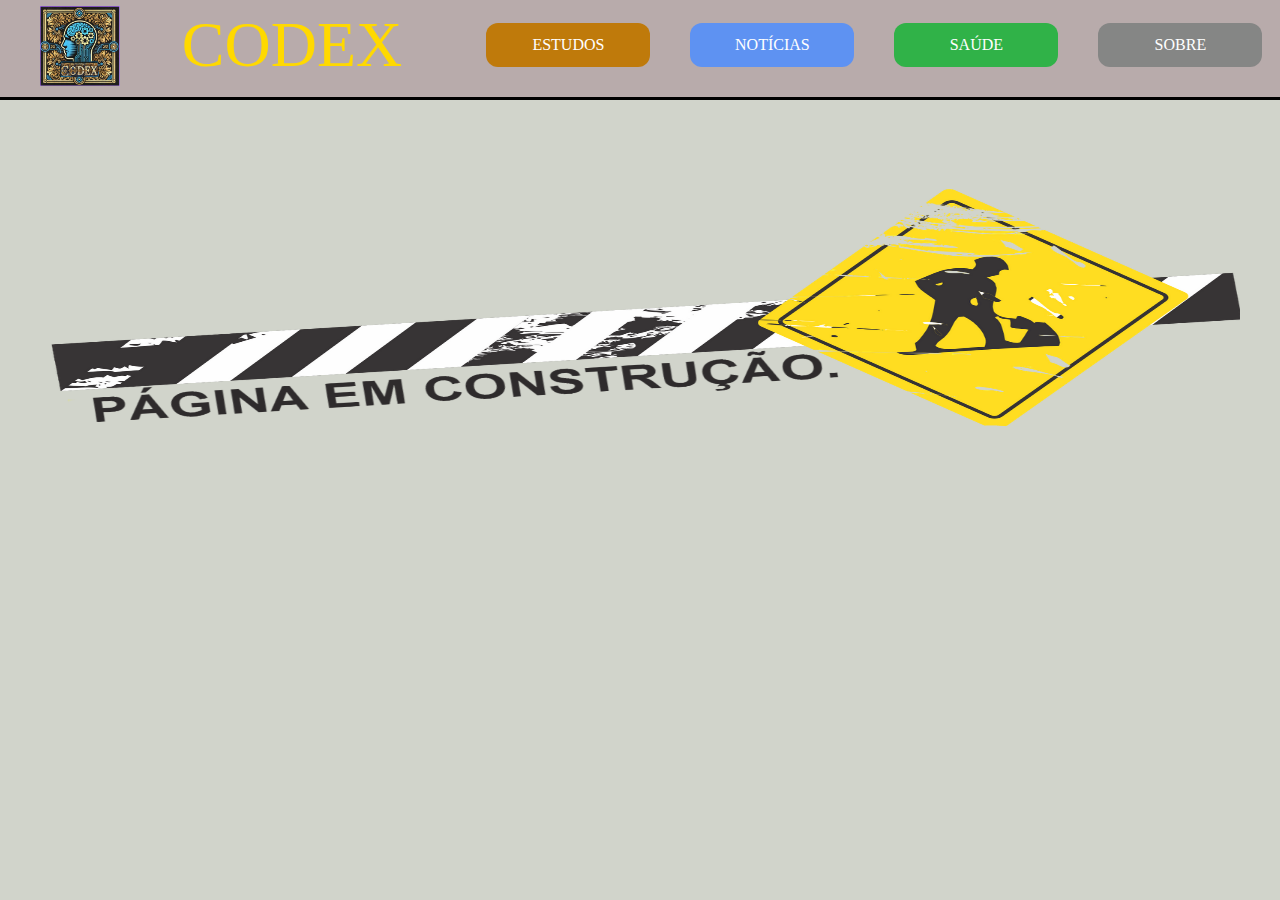
<file: titulos/saude.html>
<!DOCTYPE html>
<html lang="pt-br">
<head>
    <meta charset="UTF-8">
    <meta name="viewport" content="width=device-width, initial-scale=1.0">
    <title>CODAX</title>
    <link rel="stylesheet" href="../reset.css">
    <link rel="stylesheet" href="saude.css">
    
</head>
<body>
    <header>
        <div class="cabecalho">
            <div class="logos">
                <a href="../index.html">
                    <img src="../img/logo.png" alt="logo CODAX" class="imag">
                </a>
                <a href="../index.html">
                    <div class="codax">
                        <h1>CODEX</h1>
                    </div>
                </a>
            </div>
            <div class="titulos">
                <a class="estudoshtml" href="estudos.html">
                    <div class="estudos">
                        <h1>ESTUDOS</h1>
                    </div>
                </a>
                <a class="noticiashmtl" href="noticias.html">
                <div class="noticais">
                    <h1>NOTÍCIAS</h1>
                </div>
                </a>
                <a class="saudehtml" href="saude.html">
                <div class="saude">
                    <h1>SAÚDE</h1>
                </div>
                </a>
                <a class="sobrehtml" href="../sobre.html">
                    <div class="sobre">
                        <h1>SOBRE</h1>
                    </div>
                </a>
            </div>
        </div>
        
        <hr>
    </header>
    <div class="spacetop"></div>

    <main>
        <img src="../img/aviso.jpg" alt="a" class="as">
    </main>
</body>
</html>
</file>
<file: style.css>
body { /* deixa que todo o fundo fique nessa cor.  É um fundo inexistente */
    max-width: 100%;
    background-color: rgb(209, 212, 203);
}

header {
    width: 100%;
    height: 100px;
    position: fixed;
    background-color: #b8abab;
    z-index: 2222;
}

.imag {
    margin-top: 6px;
    margin-left: 40px;
    width: 80px;
    height: 80px;
}

hr {
    border: none;
    height: 3px;
    background-color: black;
    width: 100%;
    bottom: 0px;
    margin: 0px;
    position: absolute;
}

.cabecalho{
    display: flex;
    position: relative;
    align-items: center;
    gap: 80px;
}

.logos{
    display: flex;
    flex-direction: row;
    align-items: center;
    gap: 90px;
}

.codax{
    width: 164px;
    height: 44px;
    justify-content: center;
    display: flex;
    align-items: center;
    font-size: 4em;
    color: rgb(255, 217, 0);
}

.titulos{
    display: flex;
    gap: 40px;
    left: 38%;
    position: absolute;
    box-sizing: border-box;
}


.estudos{
    box-sizing: border-box;
    background-color: #BF7A0B;
    width: 164px;
    height: 44px;
    border-radius: 12px;
    justify-content: center;
    display: flex;
    align-items: center;
    color: white;
}

.estudos:hover, .noticais:hover, .saude:hover, .sobre:hover{
    background-color: white;
    color: black;
}

.noticais{
    box-sizing: border-box;
    background-color: #5E92F2;
    width: 164px;
    height: 44px;
    border-radius: 12px;
    justify-content: center;
    display: flex;
    align-items: center;
    color: white;
}

.saude{
    box-sizing: border-box;
    background-color: #30B248;
    width: 164px;
    height: 44px;
    border-radius: 12px;
    justify-content: center;
    display: flex;
    align-items: center;
    color: white;
}

.sobre{
    box-sizing: border-box;
    background-color: #858685;
    width: 164px;
    height: 44px;
    border-radius: 12px;
    justify-content: center;
    display: flex;
    align-items: center;
    color: white;
}

.spacetop{
    width: 100%;
    height: 130px;
}

.notg, .nbig{
    width: 759px;
    height: 507px;
}

.notg{
    position: relative;
}

.tnbig{
    padding: 5px;
    border-radius: 3px;
    position: absolute;
    top: 20px;
    left: 30px;
    font-size: 1.8em;
    background-color: #5E92F2;
}

main{
    display: flex;
    position: relative;
    justify-content: space-around;
}

.not2p, .not1p{
    width: 432px;
    height: 249px;
    position: relative;
}

.notp{
    display: flex;
    flex-direction: column;
    justify-content: space-between;
    gap: 20px;
}

.tn1p, .tn2p{
    padding: 5px;
    border-radius: 3px;
    position: absolute;
    top: 15px;
    left: 30px;
    font-size: 1.4em;
    background-color: #00ff40;
}

.online{
    position: absolute;
    bottom: 200px;
    left: 60px;
    font-size: 2.2em;
}

.n1p{
    width: 432px;
    height: 249px;
    border-radius: 40px;
    opacity: 64%;
    border: 1px solid black;
}

.apagar{
    position: absolute;
    top: 100px;
    font-size: 1.5em;
    right: 20px;
    text-align: center;
}

.visita{
    position: absolute;
    top: 170px;
    font-size: 1.5em;
    right: 0px;
    text-align: center;
}

.proibir{
    position: absolute;
    bottom: 20px;
    left: 10px;
    background-image: radial-gradient(circle, #000000, #2C09C7 ); /* Gradiente aplicado ao texto */
    background-clip: text;  /* Aplica o gradiente como cor do texto */
    color: transparent;
    font-size: 1.8em;
}

a:active, a:visited, a{
    color: inherit;
    text-decoration: none;
}

.codax:hover {
    color: #ffffff;
}
</file>
<file: sobre.css>
body { /* deixa que todo o fundo fique nessa cor.  É um fundo inexistente */
    background-color: rgb(209, 212, 203);
}

header {
    width: 100%;
    height: 100px;
    position: fixed;
    background-color: #b8abab;
    z-index: 2222;
}

.imag {
    margin-top: 6px;
    margin-left: 40px;
    width: 80px;
    height: 80px;
}

hr {
    border: none;
    height: 3px;
    background-color: black;
    width: 100%;
    bottom: 0px;
    margin: 0px;
    position: absolute;
}

.cabecalho{
    display: flex;
    position: relative;
    align-items: center;
    gap: 80px;
}

.logos{
    display: flex;
    flex-direction: row;
    align-items: center;
    gap: 90px;
}

.codax{
    width: 164px;
    height: 44px;
    justify-content: center;
    display: flex;
    align-items: center;
    font-size: 4em;
    color: rgb(255, 217, 0);
}

.titulos{
    display: flex;
    gap: 40px;
    left: 38%;
    position: absolute;
    box-sizing: border-box;
}


.estudos{
    box-sizing: border-box;
    background-color: #BF7A0B;
    width: 164px;
    height: 44px;
    border-radius: 12px;
    justify-content: center;
    display: flex;
    align-items: center;
    color: white;
}

.estudos:hover, .noticais:hover, .saude:hover, .sobre:hover{
    background-color: white;
    color: black;
}

.noticais{
    box-sizing: border-box;
    background-color: #5E92F2;
    width: 164px;
    height: 44px;
    border-radius: 12px;
    justify-content: center;
    display: flex;
    align-items: center;
    color: white;
}

.saude{
    box-sizing: border-box;
    background-color: #30B248;
    width: 164px;
    height: 44px;
    border-radius: 12px;
    justify-content: center;
    display: flex;
    align-items: center;
    color: white;
}

.sobre{
    box-sizing: border-box;
    background-color: #858685;
    width: 164px;
    height: 44px;
    border-radius: 12px;
    justify-content: center;
    display: flex;
    align-items: center;
    color: white;
}

.spacetop{
    width: 100%;
    height: 130px;
}

a:active, a:visited, a{
    color: inherit;
    text-decoration: none;
}

.codax:hover {
    color: #ffffff;
}


.slides input{
    display: none;
}


.manual-navigation{
    position: absolute;
    width: 400px;
    margin-top: -40px;
    display: flex;
    justify-content: center;
}

.manual-btn{
    border: 2px solid #000000;
    padding: 5px;
    border-radius: 10px;
    cursor: pointer;
    transition: 1s;
}

.manual-btn:not(:last-child){
    margin-right: 40px;
}

.manual-btn:hover{
    background-color: #ffffff;
}

#radio1:checked ~ .first{
    margin-left: 0;
}

#radio2:checked ~ .first{
    margin-left: -25%;
}

#radio3:checked ~ .first{
    margin-left: -50%;
}

#radio4:checked ~ .first{
    margin-left: -75%;
}

.navigation-auto div{
    border: 2px solid #000000;
    padding: 5px;
    border-radius: 10px;
    cursor: pointer;
    transition: 1s;
}

.navigation-auto{
    position: absolute;
    width: 400px;
    margin-top: 360px;
    display: flex;   
    justify-content: center;
}

.navigation-auto div:not(:last-child){
    margin-right: 40px;
}

#radio1:checked ~ .navigation-auto .auto-btn1{
    background-color: #ffffff;
}

#radio2:checked ~ .navigation-auto .auto-btn2{
    background-color: #ffffff;
}

#radio3:checked ~ .navigation-auto .auto-btn3{
    background-color: #ffffff;
}

#radio4:checked ~ .navigation-auto .auto-btn4{
    background-color: #ffffff;
}

.slide p{
    position: absolute;
    justify-content: center;
    top: 0;
    font-size: 1.1em;
    line-height: 1.1; /* Aumenta o espaçamento entre linhas */
    letter-spacing: 1px; /* Aumenta o espaçamento entre letras */
    word-spacing: 1px; /* Aumenta o espaçamento entre palavras */
    padding-left: 440px;
    padding-right: 20px;
    padding-bottom: 20px;
    text-align: justify;
}

.slide img{
    width: 400px;
    height: 400px;
}

.slide{
    position: relative;
    width: 800px;
}

.slider{
    margin-left: 100px;
    width: 800px;
    height: 400px;
    overflow: hidden;
}

.slides{
    width: 400%;
    height: 400px;
    display: flex;
}

.notcanto{
    display: flex;
    flex-direction: column;
    justify-content: space-between;
    gap: 20px;
    padding-left: 100px;
}

.notcanto img{
    width: 300px;
    height: 160px;

}

.fle{
    display: flex;
}
</file>
<file: noticias/org.css>
body { /* deixa que todo o fundo fique nessa cor.  É um fundo inexistente */
    max-width: 100%;
    background-color: rgb(209, 212, 203);
}

header {
    width: 100%;
    height: 100px;
    position: fixed;
    background-color: #b8abab;
    z-index: 2222;
}

.imag {
    margin-top: 6px;
    margin-left: 40px;
    width: 80px;
    height: 80px;
}

hr {
    border: none;
    height: 3px;
    background-color: black;
    width: 100%;
    bottom: 0px;
    margin: 0px;
    position: absolute;
}

.cabecalho{
    display: flex;
    position: relative;
    align-items: center;
    gap: 80px;
}

.logos{
    display: flex;
    flex-direction: row;
    align-items: center;
    gap: 90px;
}

.codax{
    width: 164px;
    height: 44px;
    justify-content: center;
    display: flex;
    align-items: center;
    font-size: 4em;
    color: rgb(255, 217, 0);
}

.titulos{
    display: flex;
    gap: 40px;
    left: 38%;
    position: absolute;
    box-sizing: border-box;
}


.estudos{
    box-sizing: border-box;
    background-color: #BF7A0B;
    width: 164px;
    height: 44px;
    border-radius: 12px;
    justify-content: center;
    display: flex;
    align-items: center;
    color: white;
}

.estudos:hover, .noticais:hover, .saude:hover, .sobre:hover{
    background-color: white;
    color: black;
}

.noticais{
    box-sizing: border-box;
    background-color: #5E92F2;
    width: 164px;
    height: 44px;
    border-radius: 12px;
    justify-content: center;
    display: flex;
    align-items: center;
    color: white;
}

.saude{
    box-sizing: border-box;
    background-color: #30B248;
    width: 164px;
    height: 44px;
    border-radius: 12px;
    justify-content: center;
    display: flex;
    align-items: center;
    color: white;
}

.sobre{
    box-sizing: border-box;
    background-color: #858685;
    width: 164px;
    height: 44px;
    border-radius: 12px;
    justify-content: center;
    display: flex;
    align-items: center;
    color: white;
}

.spacetop{
    width: 100%;
    height: 130px;
}

a:active, a:visited, a{
    color: inherit;
    text-decoration: none;
}

.codax:hover {
    color: #ffffff;
}


/*main*/


.background{
background-color: whitesmoke;
margin: 10px 500px 0px 80px;
width: fit-content;
padding: 20px;
text-align: justify;
}

.background p{
width: 800px;
font-size: 25px;
padding-top: 30px;
}

.background img{
width: 800px;
height: 400px;
padding-top: 30px;
}

.q, .qw{
font-size: 35px;
font-weight: bold;
padding-top: 10px;
padding-bottom: 10px;
}
</file>
<file: noticias/luz.css>
body { /* deixa que todo o fundo fique nessa cor.  É um fundo inexistente */
    max-width: 100%;
    background-color: rgb(209, 212, 203);
}

header {
    width: 100%;
    height: 100px;
    position: fixed;
    background-color: #b8abab;
    z-index: 2222;
}

.imag {
    margin-top: 6px;
    margin-left: 40px;
    width: 80px;
    height: 80px;
}

hr {
    border: none;
    height: 3px;
    background-color: black;
    width: 100%;
    bottom: 0px;
    margin: 0px;
    position: absolute;
}

.cabecalho{
    display: flex;
    position: relative;
    align-items: center;
    gap: 80px;
}

.logos{
    display: flex;
    flex-direction: row;
    align-items: center;
    gap: 90px;
}

.codax{
    width: 164px;
    height: 44px;
    justify-content: center;
    display: flex;
    align-items: center;
    font-size: 4em;
    color: rgb(255, 217, 0);
}

.titulos{
    display: flex;
    gap: 40px;
    left: 38%;
    position: absolute;
    box-sizing: border-box;
}


.estudos{
    box-sizing: border-box;
    background-color: #BF7A0B;
    width: 164px;
    height: 44px;
    border-radius: 12px;
    justify-content: center;
    display: flex;
    align-items: center;
    color: white;
}

.estudos:hover, .noticais:hover, .saude:hover, .sobre:hover{
    background-color: white;
    color: black;
}

.noticais{
    box-sizing: border-box;
    background-color: #5E92F2;
    width: 164px;
    height: 44px;
    border-radius: 12px;
    justify-content: center;
    display: flex;
    align-items: center;
    color: white;
}

.saude{
    box-sizing: border-box;
    background-color: #30B248;
    width: 164px;
    height: 44px;
    border-radius: 12px;
    justify-content: center;
    display: flex;
    align-items: center;
    color: white;
}

.sobre{
    box-sizing: border-box;
    background-color: #858685;
    width: 164px;
    height: 44px;
    border-radius: 12px;
    justify-content: center;
    display: flex;
    align-items: center;
    color: white;
}

.spacetop{
    width: 100%;
    height: 130px;
}

a:active, a:visited, a{
    color: inherit;
    text-decoration: none;
}

.codax:hover {
    color: #ffffff;
}


/*main*/


.background{
background-color: whitesmoke;
margin: 10px 500px 0px 80px;
width: fit-content;
padding: 20px;
text-align: justify;
}

.background p{
width: 800px;
font-size: 25px;
padding-top: 30px;
}

.background img{
width: 800px;
height: 400px;
padding-top: 30px;
}
</file>
<file: noticias/visita.css>
body { /* deixa que todo o fundo fique nessa cor.  É um fundo inexistente */
    max-width: 100%;
    background-color: rgb(209, 212, 203);
}

header {
    width: 100%;
    height: 100px;
    position: fixed;
    background-color: #b8abab;
    z-index: 2222;
}

.imag {
    margin-top: 6px;
    margin-left: 40px;
    width: 80px;
    height: 80px;
}

.qw {
    border: none;
    height: 3px;
    background-color: black;
    width: 100%;
    bottom: 0px;
    margin: 0px;
    position: absolute;
}

.cabecalho{
    display: flex;
    position: relative;
    align-items: center;
    gap: 80px;
}

.logos{
    display: flex;
    flex-direction: row;
    align-items: center;
    gap: 90px;
}

.codax{
    width: 164px;
    height: 44px;
    justify-content: center;
    display: flex;
    align-items: center;
    font-size: 4em;
    color: rgb(255, 217, 0);
}

.titulos{
    display: flex;
    gap: 40px;
    left: 38%;
    position: absolute;
    box-sizing: border-box;
}


.estudos{
    box-sizing: border-box;
    background-color: #BF7A0B;
    width: 164px;
    height: 44px;
    border-radius: 12px;
    justify-content: center;
    display: flex;
    align-items: center;
    color: white;
}

.estudos:hover, .noticais:hover, .saude:hover, .sobre:hover{
    background-color: white;
    color: black;
}

.noticais{
    box-sizing: border-box;
    background-color: #5E92F2;
    width: 164px;
    height: 44px;
    border-radius: 12px;
    justify-content: center;
    display: flex;
    align-items: center;
    color: white;
}

.saude{
    box-sizing: border-box;
    background-color: #30B248;
    width: 164px;
    height: 44px;
    border-radius: 12px;
    justify-content: center;
    display: flex;
    align-items: center;
    color: white;
}

.sobre{
    box-sizing: border-box;
    background-color: #858685;
    width: 164px;
    height: 44px;
    border-radius: 12px;
    justify-content: center;
    display: flex;
    align-items: center;
    color: white;
}

.spacetop{
    width: 100%;
    height: 130px;
}

a:active, a:visited, a{
    color: inherit;
    text-decoration: none;
}

.codax:hover {
    color: #ffffff;
}

/*parte do main*/

.background{
    background-color: whitesmoke;
    margin: 10px 500px 0px 80px;
    width: fit-content;
    padding: 20px;
    text-align: justify;
}

.background p{
    width: 800px;
    font-size: 25px;
    padding-top: 30px;
}

.background img{
    width: 800px;
    height: 400px;
    padding-top: 30px;
}

.qp{
    border: none;
    background-color: rgb(0, 0, 0);
    height: 3px;
    width: 100%;
    margin-top: 23px;
}
</file>
<file: titulos/estudos.css>
body { /* deixa que todo o fundo fique nessa cor.  É um fundo inexistente */
    max-width: 100%;
    background-color: rgb(209, 212, 203);
}

header {
    width: 100%;
    height: 100px;
    position: fixed;
    background-color: #b8abab;
    z-index: 2222;
}

.imag {
    margin-top: 6px;
    margin-left: 40px;
    width: 80px;
    height: 80px;
}

hr {
    border: none;
    height: 3px;
    background-color: black;
    width: 100%;
    bottom: 0px;
    margin: 0px;
    position: absolute;
}

.cabecalho{
    display: flex;
    position: relative;
    align-items: center;
    gap: 80px;
}

.logos{
    display: flex;
    flex-direction: row;
    align-items: center;
    gap: 90px;
}

.codax{
    width: 164px;
    height: 44px;
    justify-content: center;
    display: flex;
    align-items: center;
    font-size: 4em;
    color: rgb(255, 217, 0);
}

.titulos{
    display: flex;
    gap: 40px;
    left: 38%;
    position: absolute;
    box-sizing: border-box;
}


.estudos{
    box-sizing: border-box;
    background-color: #BF7A0B;
    width: 164px;
    height: 44px;
    border-radius: 12px;
    justify-content: center;
    display: flex;
    align-items: center;
    color: white;
}

.estudos:hover, .noticais:hover, .saude:hover, .sobre:hover{
    background-color: white;
    color: black;
}

.noticais{
    box-sizing: border-box;
    background-color: #5E92F2;
    width: 164px;
    height: 44px;
    border-radius: 12px;
    justify-content: center;
    display: flex;
    align-items: center;
    color: white;
}

.saude{
    box-sizing: border-box;
    background-color: #30B248;
    width: 164px;
    height: 44px;
    border-radius: 12px;
    justify-content: center;
    display: flex;
    align-items: center;
    color: white;
}

.sobre{
    box-sizing: border-box;
    background-color: #858685;
    width: 164px;
    height: 44px;
    border-radius: 12px;
    justify-content: center;
    display: flex;
    align-items: center;
    color: white;
}

.spacetop{
    width: 100%;
    height: 130px;
}

a:active, a:visited, a{
    color: inherit;
    text-decoration: none;
}

.codax:hover {
    color: #ffffff;
}


/*main*/

.no{
    display: flex;
    flex-direction: row;
    justify-content: space-between;
    gap: 30px;
}

.ca img{
    width: 380px;
    height: 177px;
    border: 3px solid black;
    margin-right: 10px;
}

.aaa{
    width: 900px;
    height: 440px;
    margin-left: 30px;
}

.ca{
    display: flex;
    flex-direction: column;
    justify-content: space-between;
    gap: 10px;
}

.ca p{
    font-weight: bold;
    font-size: 30px;
}

.online{
    position: absolute;
    bottom: 200px;
    left: 140px;
    font-size: 2.4em;
}
</file>
<file: titulos/noticias.css>
body { /* deixa que todo o fundo fique nessa cor.  É um fundo inexistente */
    max-width: 100%;
    background-color: rgb(209, 212, 203);
}

header {
    width: 100%;
    height: 100px;
    position: fixed;
    background-color: #b8abab;
    z-index: 2222;
}

.imag {
    margin-top: 6px;
    margin-left: 40px;
    width: 80px;
    height: 80px;
}
hr {
    border: none;
    height: 3px;
    background-color: black;
    width: 100%;
    bottom: 0px;
    margin: 0px;
    position: absolute;
}

.cabecalho{
    display: flex;
    position: relative;
    align-items: center;
    gap: 80px;
}

.logos{
    display: flex;
    flex-direction: row;
    align-items: center;
    gap: 90px;
}

.codax{
    width: 164px;
    height: 44px;
    justify-content: center;
    display: flex;
    align-items: center;
    font-size: 4em;
    color: rgb(255, 217, 0);
}

.titulos{
    display: flex;
    gap: 40px;
    left: 38%;
    position: absolute;
    box-sizing: border-box;
}


.estudos{
    box-sizing: border-box;
    background-color: #BF7A0B;
    width: 164px;
    height: 44px;
    border-radius: 12px;
    justify-content: center;
    display: flex;
    align-items: center;
    color: white;
}

.estudos:hover, .noticais:hover, .saude:hover, .sobre:hover{
    background-color: white;
    color: black;
}

.noticais{
    box-sizing: border-box;
    background-color: #5E92F2;
    width: 164px;
    height: 44px;
    border-radius: 12px;
    justify-content: center;
    display: flex;
    align-items: center;
    color: white;
}

.saude{
    box-sizing: border-box;
    background-color: #30B248;
    width: 164px;
    height: 44px;
    border-radius: 12px;
    justify-content: center;
    display: flex;
    align-items: center;
    color: white;
}

.sobre{
    box-sizing: border-box;
    background-color: #858685;
    width: 164px;
    height: 44px;
    border-radius: 12px;
    justify-content: center;
    display: flex;
    align-items: center;
    color: white;
}

.spacetop{
    width: 100%;
    height: 130px;
}

a:active, a:visited, a{
    color: inherit;
    text-decoration: none;
}

.codax:hover {
    color: #ffffff;
}



/*main*/

.no{
    display: flex;
    flex-direction: row;
    justify-content: space-between;
    gap: 30px;
}


.ca img{
    width: 387px;
    height: 147px;
    border: 3px solid black;
    margin-right: 10px;
}


.cs{
    margin-left: 20px;
    margin-top: 38px;
    display: flex;
    justify-content: space-between;
    gap: 40px;
}

.bb{
    width: 430px;
    height: 310px;
    border: 1px solid black;
    opacity: 75%;
}

.ca{
    display: flex;
    flex-direction: column;
    justify-content: space-between;
    gap: 10px;
}

.ca p{
    font-weight: bold;
    font-size: 30px;
}

.qwq{
    font-size: 1.7em;
    position: absolute;
    margin-top: -82px;
    margin-left: 40px;
}

.qqwq{
    font-size: 1.5em;
    position: absolute;
    margin-top: -42px;
    margin-left: 17px;
}
</file>
<file: titulos/saude.css>
body { /* deixa que todo o fundo fique nessa cor.  É um fundo inexistente */
    max-width: 100%;
    background-color: rgb(209, 212, 203);
}

header {
    width: 100%;
    height: 100px;
    position: fixed;
    background-color: #b8abab;
    z-index: 2222;
}

.imag {
    margin-top: 6px;
    margin-left: 40px;
    width: 80px;
    height: 80px;
}

hr {
    border: none;
    height: 3px;
    background-color: black;
    width: 100%;
    bottom: 0px;
    margin: 0px;
    position: absolute;
}

.cabecalho{
    display: flex;
    position: relative;
    align-items: center;
    gap: 80px;
}

.logos{
    display: flex;
    flex-direction: row;
    align-items: center;
    gap: 90px;
}

.codax{
    width: 164px;
    height: 44px;
    justify-content: center;
    display: flex;
    align-items: center;
    font-size: 4em;
    color: rgb(255, 217, 0);
}

.titulos{
    display: flex;
    gap: 40px;
    left: 38%;
    position: absolute;
    box-sizing: border-box;
}


.estudos{
    box-sizing: border-box;
    background-color: #BF7A0B;
    width: 164px;
    height: 44px;
    border-radius: 12px;
    justify-content: center;
    display: flex;
    align-items: center;
    color: white;
}

.estudos:hover, .noticais:hover, .saude:hover, .sobre:hover{
    background-color: white;
    color: black;
}

.noticais{
    box-sizing: border-box;
    background-color: #5E92F2;
    width: 164px;
    height: 44px;
    border-radius: 12px;
    justify-content: center;
    display: flex;
    align-items: center;
    color: white;
}

.saude{
    box-sizing: border-box;
    background-color: #30B248;
    width: 164px;
    height: 44px;
    border-radius: 12px;
    justify-content: center;
    display: flex;
    align-items: center;
    color: white;
}

.sobre{
    box-sizing: border-box;
    background-color: #858685;
    width: 164px;
    height: 44px;
    border-radius: 12px;
    justify-content: center;
    display: flex;
    align-items: center;
    color: white;
}

.spacetop{
    width: 100%;
    height: 130px;
}

a:active, a:visited, a{
    color: inherit;
    text-decoration: none;
}

.codax:hover {
    color: #ffffff;
}

main{
    display: flex;
    justify-content: center;
    align-items: center;
}

.as{
    margin-top: 59px;
    width: 1200px;
    height: 300px;
    
}
</file>
